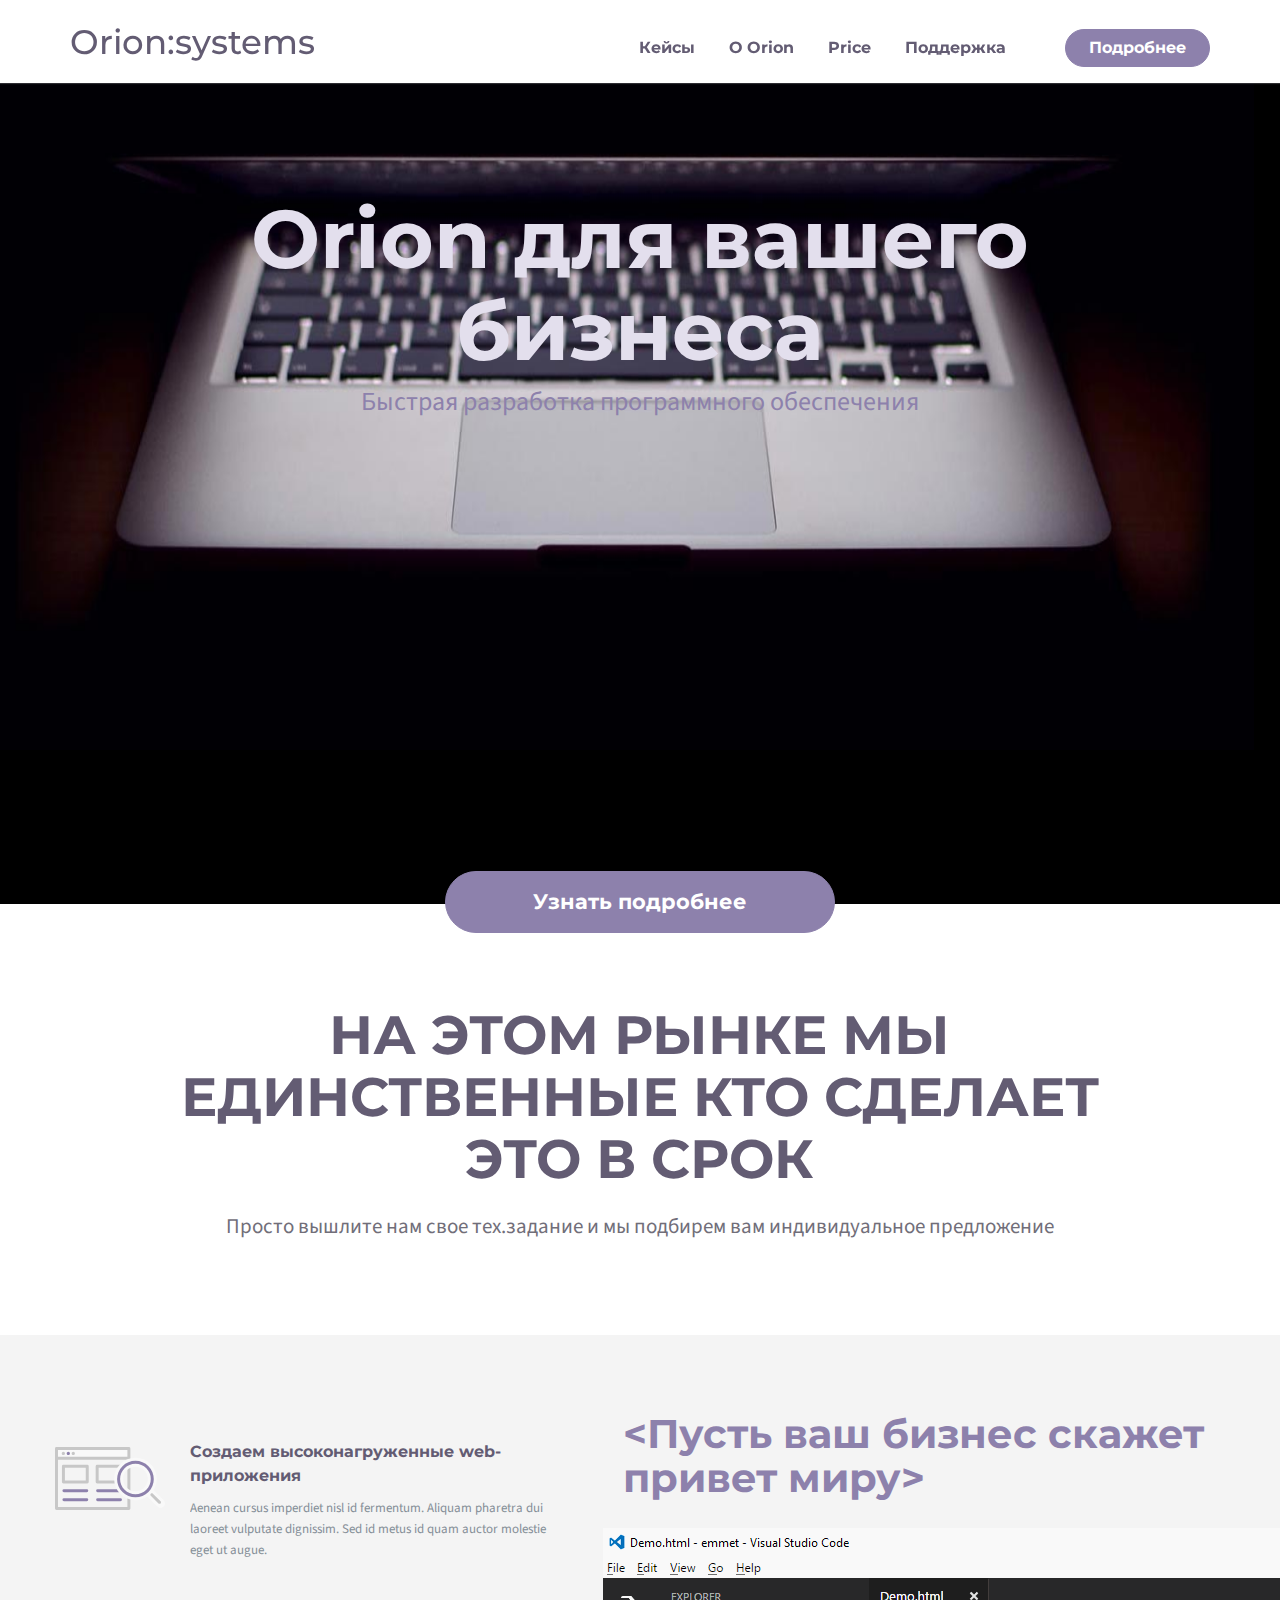
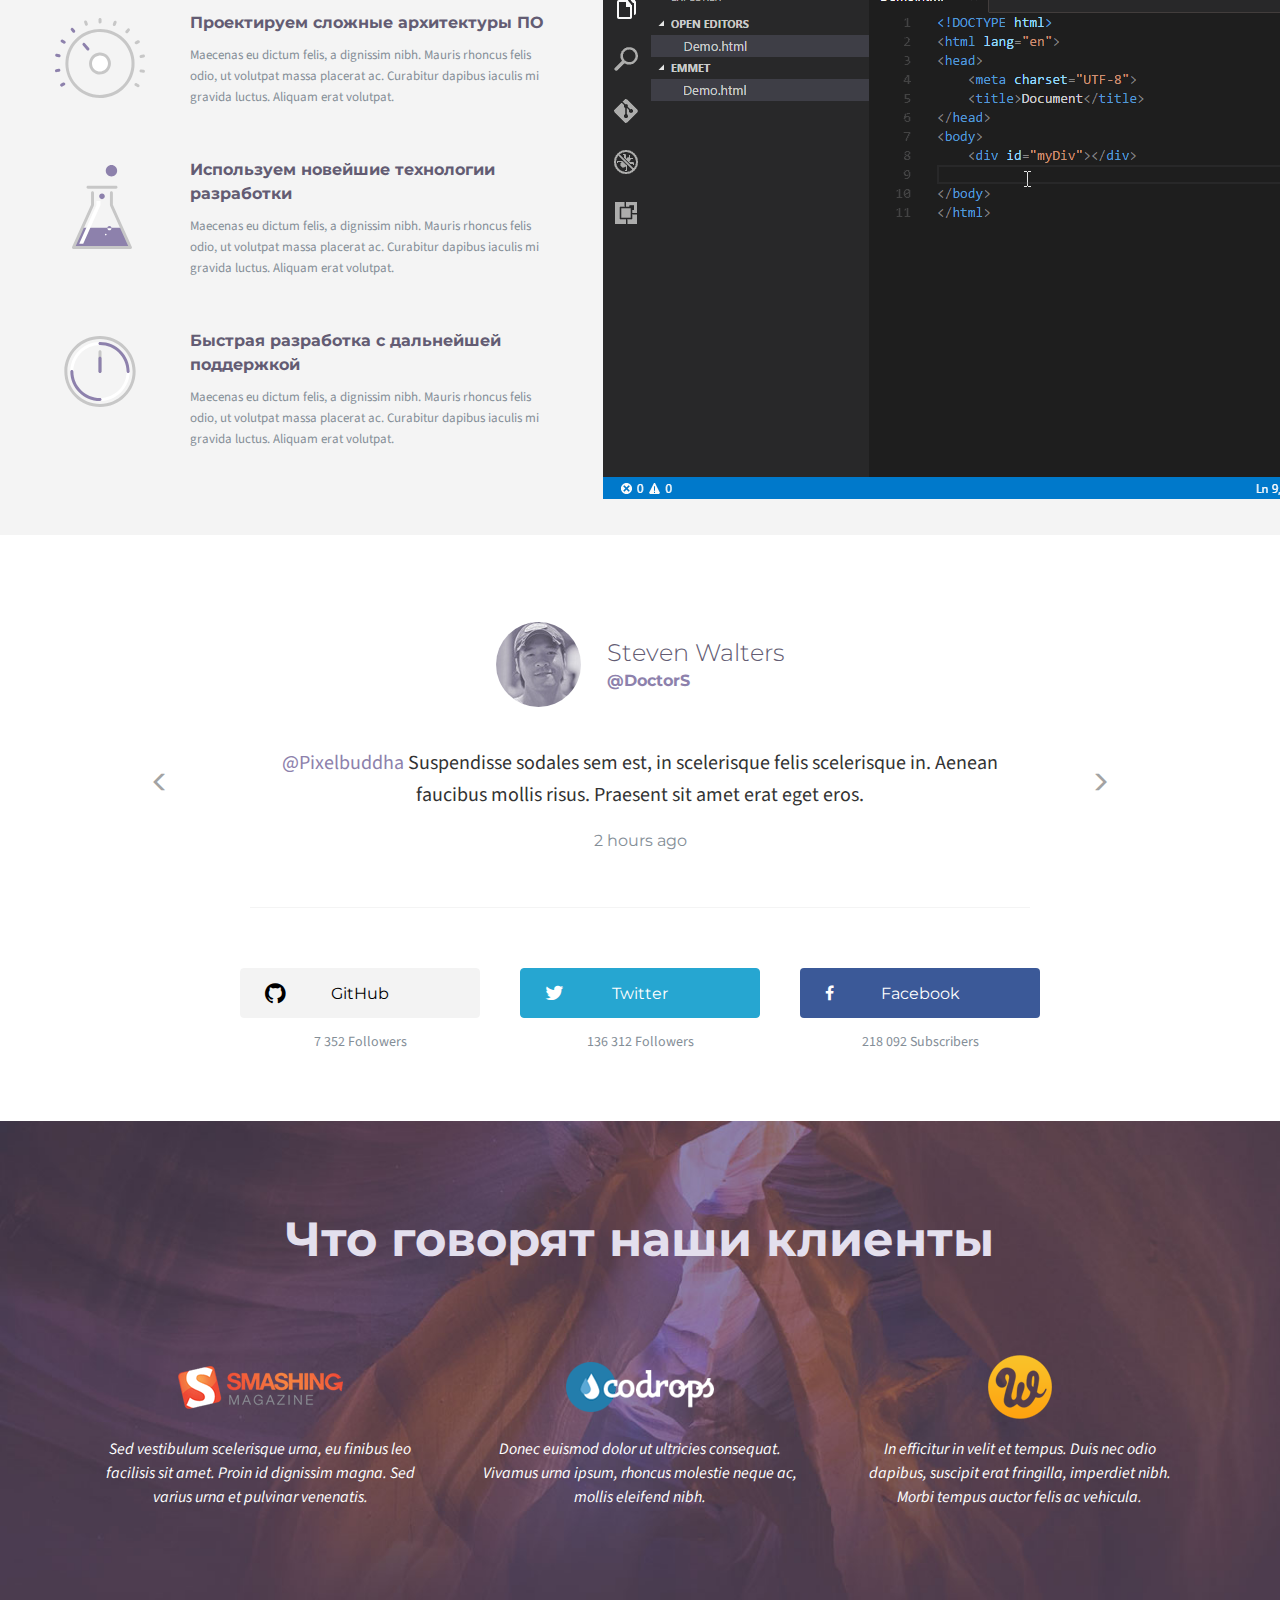
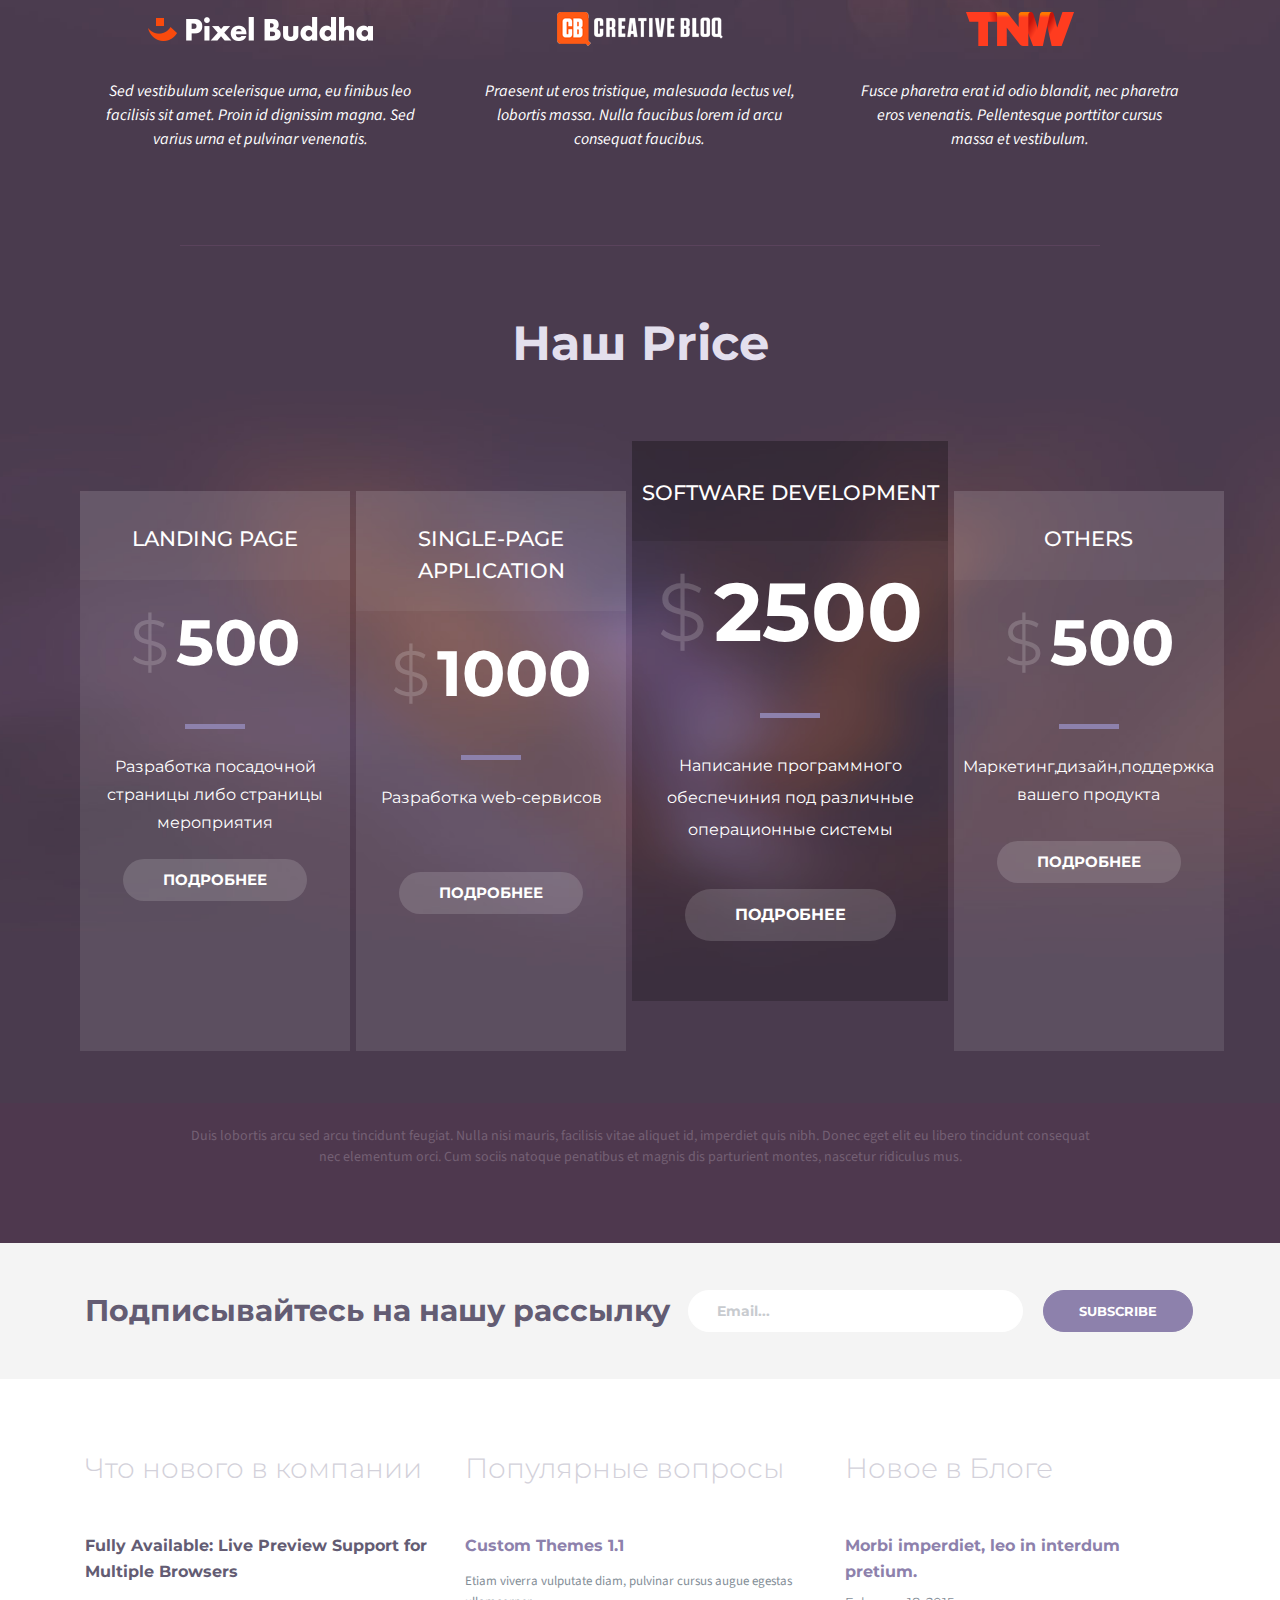
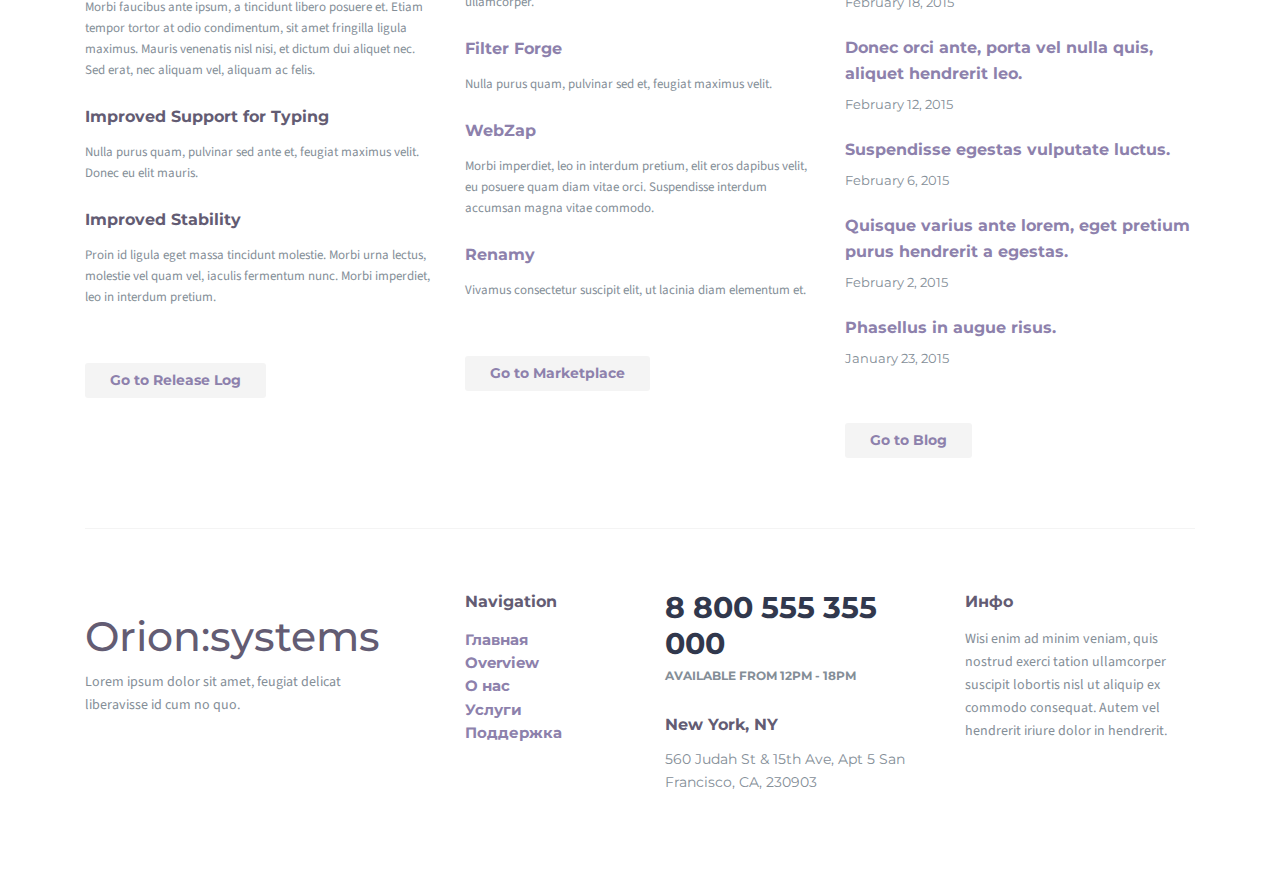
<file: Orion/index.html>
<!DOCTYPE html>
<html>
<head>
	<meta charset="utf-8">
	<meta name="viewport" content="width=device-width, initial-scale=1.0">
	<title>Orion:Systems</title>

	
	<meta name="theme-color" content="#ffffff">
	<link rel="stylesheet" href="css/bootstrap.css">
	<link rel="stylesheet" href="fonts/font-awesome-4.3.0/css/font-awesome.min.css">
	<link rel="stylesheet" href="css/all.css">
	<link href='http://fonts.googleapis.com/css?family=Montserrat:400,700|Source+Sans+Pro:400,700,400italic,700italic' rel='stylesheet' type='text/css'>
	
	

<meta name="theme-color" content="#ffffff">
	
	
	
	
	
</head>
<body>
<div id="wrapper">
		<header id="header">
			<div class="container">
				<h2>Orion:systems</h2>
				<nav id="nav">
					<div class="opener-holder">
						<a href="#" class="nav-opener"><span></span></a>
					</div>
					<a href="#" class="btn btn-primary rounded">Подробнее</a>
					<div class="nav-drop">
						<ul>
							<li class="active visible-sm visible-xs"><a href="#">Home</a></li>
							<li><a href="#">Кейсы</a></li>
							<li><a href="#">О Orion</a></li>
							<li><a href="#">Price</a></li>
							<li><a href="#">Поддержка</a></li>
						</ul>
						<div class="drop-holder visible-sm visible-xs">
							<span>Follow Us</span>
							<ul class="social-networks">
								<li><a class="fa fa-github" href="#"></a></li>
								<li><a class="fa fa-twitter" href="#"></a></li>
								<li><a class="fa fa-facebook" href="#"></a></li>
							</ul>
						</div>
					</div>
				</nav>
			</div>
		</header>
	<section class="visual">
		<div class="container">
			<div class="text-block">
				<div class="heading-holder">
					<h1>Orion для вашего бизнеса</h1>
				</div>
				<p class="tagline">Быстрая разработка программного обеспечения</p>
				<span class="info"></span>
			</div>
		</div>
		<img   src="images/img-decor-01.jpg" alt="" class="bg-stretch img_logo">
	</section>
	<section class="main">
		<div class="container">
			<div id="cta">
				<a href="" class="btn btn-primary rounded">Узнать подробнее</a>
				<p></p>
			</div>
			<div class="row">
				<div class="text-box col-md-offset-1 col-md-10">
					<h2>На этом рынке мы единственные кто сделает это в срок</h2>
					<p>Просто вышлите нам свое тех.задание и мы подбирем вам индивидуальное предложение</p>
					
				</div>
			</div>
		</div>
	</section>
	<section class="area">
		<div class="container">
			<div class="row">
				<div class="col-md-5">
					<h2 class="visible-xs visible-sm text-primary">&lt;Чем мы можем помочь вам&gt;</h2>
					<ul class="visual-list">
						<li>
							<div class="img-holder">
								<img src="images/graph-04.svg" width="110" alt="">
							</div>
							<div class="text-holder">
								<h3>Создаем высоконагруженные web-приложения</h3>
								<p>Aenean cursus imperdiet nisl id fermentum. Aliquam pharetra dui laoreet vulputate dignissim. Sed id metus id quam auctor molestie eget ut augue. </p>
							</div>
						</li>
						<li>
							<div class="img-holder">
								<img class="pull-left" src="images/graph-03.svg" width="90" alt="">
							</div>
							<div class="text-holder">
								<h3>Проектируем сложные архитектуры ПО</h3>
								<p>Maecenas eu dictum felis, a dignissim nibh. Mauris rhoncus felis odio, ut volutpat massa placerat ac. Curabitur dapibus iaculis mi gravida luctus. Aliquam erat volutpat. </p>
							</div>
						</li>
						<li>
							<div class="img-holder">
								<img src="images/graph-02.svg" height="84" alt="">
							</div>
							<div class="text-holder">
								<h3>Используем новейшие технологии разработки</h3>
								<p>Maecenas eu dictum felis, a dignissim nibh. Mauris rhoncus felis odio, ut volutpat massa placerat ac. Curabitur dapibus iaculis mi gravida luctus. Aliquam erat volutpat. </p>
							</div>
						</li>
						<li>
							<div class="img-holder">
								<img src="images/graph-01.svg" height="71" alt="">
							</div>
							<div class="text-holder">
								<h3>Быстрая разработка с дальнейшей поддержкой</h3>
								<p>Maecenas eu dictum felis, a dignissim nibh. Mauris rhoncus felis odio, ut volutpat massa placerat ac. Curabitur dapibus iaculis mi gravida luctus. Aliquam erat volutpat. </p>
							</div>
						</li>
					</ul>
				</div>
				<div class="col-md-7">
					<div class="slide-holder">
						<h2 class="hidden-xs hidden-sm text-primary">&lt;Пусть ваш бизнес скажет привет миру&gt;</h2>
						<div class="img-slide scroll-trigger"><img src="images/img-02.gif" height="624" width="1184" alt=""></div>
					</div>
				</div>
			</div>
		</div>
	</section>
	<section class="main">
		<div class="container">
			<div class="block-holder">
				<div class="block-frame">
					<div class="cycle-gallery">
						<div class="mask">
							<div class="slideset">
								<div class="slide">
									<div class="img-box">
										<div class="img-holder"><img src="images/user-01.jpg" height="85" width="85" alt=""></div>
										<div class="text-holder">
											<h3>Steven Walters</h3>
											<a href="#">@DoctorS</a>
										</div>
									</div>
									<p><a href="#">@Pixelbuddha</a> Suspendisse sodales sem est, in scelerisque felis scelerisque in. Aenean faucibus mollis risus. Praesent sit amet erat eget eros.</p>
									<em class="date">2 hours ago</em>
								</div>
								<div class="slide">
									<div class="img-box">
										<div class="img-holder"><img src="images/user-02.jpg" height="85" width="85" alt=""></div>
										<div class="text-holder">
											<h3>Shane Jennings</h3>
											<a href="#">@shanejen</a>
										</div>
									</div>
									<p><a href="#">@PSD2HTML</a> Ut id porta quam. Morbi sit amet magna lobortis, hendrerit lorem et, tincidunt lorem. Sed vulputate condimentum lorem vel dapibus</p>
									<em class="date">5 hours ago</em>
								</div>
								<div class="slide">
									<div class="img-box">
										<div class="img-holder"><img src="images/user-03.jpg" height="85" width="85" alt=""></div>
										<div class="text-holder">
											<h3>Rafael Belverde</h3>
											<a href="#">@bellraffi</a>
										</div>
									</div>
									<p><a href="#">@codrops</a> Curabitur nec dapibus ligula. In eget ante in nisi laoreet accumsan pretium vitae est. Nulla lacinia efficitur dui eget accumsan?</p>
									<em class="date">1 day ago</em>
								</div>
							</div>
						</div>
						<a class="btn-prev" href="#"><i class="glyphicon glyphicon-menu-left"></i></a>
						<a class="btn-next" href="#"><i class="glyphicon glyphicon-menu-right"></i></a>
					</div>
				</div>
				<div class="block-frame">
					<ul class="cta-list">
						<li>
							<a href="#" class="btn btn-default"><i class="fa fa-github"></i> GitHub</a>
							<p>7 352 Followers</p>
						</li>
						<li>
							<a href="#" class="btn btn-info"><i class="fa fa-twitter"></i> Twitter</a>
							<p>136 312 Followers</p>
						</li>
						<li>
							<a href="#" class="btn btn-blue"><i class="fa fa-facebook"></i> Facebook</a>
							<p>218 092 Subscribers</p>
						</li>
					</ul>
				</div>
			</div>
		</div>
	</section>
	<section class="visual-container">
		<div class="visual-area">
			<div class="container">
				<h2>Что говорят наши клиенты</h2>
				<ul class="testimonials">
					<li>
						<div class="img-holder"><a href="#"><img src="images/logo-smashing.png" height="43" width="165" alt="smashing magazine"></a></div>
						<p><em>Sed vestibulum scelerisque urna, eu finibus leo facilisis sit amet. Proin id dignissim magna. Sed varius urna et pulvinar venenatis. </em></p>
					</li>
					<li>
						<div class="img-holder"><a href="#"><img src="images/logo-codrops.png" height="50" width="148" alt="codrops"></a></div>
						<p><em>Donec euismod dolor ut ultricies consequat. Vivamus urna ipsum, rhoncus molestie neque ac, mollis eleifend nibh.</em></p>
					</li>
					<li>
						<div class="img-holder"><a href="#"><img src="images/logo-w.png" height="64" width="64" alt="w"></a></div>
						<p><em>In efficitur in velit et tempus. Duis nec odio dapibus, suscipit erat fringilla, imperdiet nibh. Morbi tempus auctor felis ac vehicula. </em></p>
					</li>
					<li>
						<div class="img-holder"><a href="#"><img src="images/logo-pixel.png" height="24" width="225" alt="Pixel Buddha"></a></div>
						<p><em>Sed vestibulum scelerisque urna, eu finibus leo facilisis sit amet. Proin id dignissim magna. Sed varius urna et pulvinar venenatis. </em></p>
					</li>
					<li>
						<div class="img-holder"><a href=""><img src="images/logo-cb.png" height="34" width="166" alt="creative bloq"></a></div>
						<p><em>Praesent ut eros tristique, malesuada lectus vel, lobortis massa. Nulla faucibus lorem id arcu consequat faucibus. </em></p>
					</li>
					<li>
						<div class="img-holder"><a href="#"><img src="images/logo-tnw.png" height="34" width="108" alt="tnw"></a></div>
						<p><em>Fusce pharetra erat id odio blandit, nec pharetra eros venenatis. Pellentesque porttitor cursus massa et vestibulum.</em></p>
					</li>
				</ul>
			</div>
			<img src="images/img-decor-02.jpg" height="764" width="1380" alt="" class="bg-stretch">
		</div>
		<div class="visual-area">
			<div class="container">
				<h2>Наш Price</h2>
				<div class="pricing-tables">
					<div class="plan">
		                <div class="head">
		                    <h3>Landing Page</h3>
		                </div>
		                <div class="price">
		                    <span class="price-main"><span class="symbol">$</span>500</span>
		                    <span class="price-additional"></span>
		                </div>
		                <ul class="item-list">
		                    <li>Pазработка посадочной страницы либо страницы мероприятия</li>
		                </ul>
		                <button type="button" class="btn btn-default rounded">подробнее</button>
		            </div>
		            <div class="plan">
		                <div class="head">
		                    <h3>Single-Page Application</h3> </div>
		                <div class="price">
		                    <span class="price-main"><span class="symbol">$</span>1000</span>
		                    <span class="price-additional"></span>
		                </div>
		                    <ul class="item-list">
		                       <li>Разработка web-сервисов</li>
		                       
		                    </ul>
		                <button type="button" class="btn btn-default rounded">подробнее</button>
		            </div>
		            <div class="plan recommended">
		                <div class="head">
		                    <h3>software development</h3> </div>
		                <div class="price">
		                    <span class="price-main"><span class="symbol">$</span>2500</span>
		                    <span class="price-additional"></span>
		                </div>
		                    <ul class="item-list">
		                        <li>Написание программного обеспечиния под различные операционные системы</li>
		                        
		                    </ul>
		                <button type="button" class="btn btn-default rounded">подробнее</button>
		            </div>
		            <div class="plan">
		                <div class="head">
		                    <h3>Others</h3> </div>
		                <div class="price">
		                    <span class="price-main"><span class="symbol">$</span>500</span>
		                    <span class="price-additional"></span>
		                </div>
		                <ul class="item-list">
		                    <li>Маркетинг,дизайн,поддержка вашего продукта</li>
		                    
		                </ul>
		                <button type="button" class="btn btn-default rounded">подробнее</button>
		            </div>
				</div>
				<p class="silent">Duis lobortis arcu sed arcu tincidunt feugiat. Nulla nisi mauris, facilisis vitae aliquet id, imperdiet quis nibh. Donec eget elit eu libero tincidunt consequat nec elementum orci. Cum sociis natoque penatibus et magnis dis parturient montes, nascetur ridiculus mus. </p>
			</div>
			<img src="images/img-decor-03.jpg" height="1175" width="1380" alt="" class="bg-stretch">
		</div>
	</section>
	<section class="area">
		<div class="container">
			<div class="subscribe">
				<h3>Подписывайтесь на нашу рассылку </h3>
				<form class="form-inline">
					<button type="submit" class="btn btn-primary rounded">Subscribe</button>
					<div class="form-group">
						<input type="email" class="form-control rounded" id="exampleInputEmail2" placeholder="Email...">
					</div>
				</form>
			</div>
		</div>
	</section>
	<section class="main">
		<div class="container">
			<div class="content">
				<div class="row">
					<div class="col-md-4">
						<h3>Что нового в компании</h3>
						<h4>Fully Available: Live Preview Support for Multiple Browsers</h4>
						<p>Morbi faucibus ante ipsum, a tincidunt libero posuere et. Etiam tempor tortor at odio condimentum, sit amet fringilla ligula maximus. Mauris venenatis nisl nisi, et dictum dui aliquet nec. Sed erat, nec aliquam vel, aliquam ac felis. </p>
						<h4>Improved Support for Typing </h4>
						<p>Nulla purus quam, pulvinar sed ante et, feugiat maximus velit. Donec eu elit mauris. </p>
						<h4>Improved Stability</h4>
						<p>Proin id ligula eget massa tincidunt molestie. Morbi urna lectus, molestie vel quam vel, iaculis fermentum nunc. Morbi imperdiet, leo in interdum pretium.</p>
						<div class="btn-holder">
							<a href="#" class="btn btn-link">Go to Release Log</a>
						</div>
					</div>
					<div class="col-md-4">
						<h3>Популярные вопросы</h3>
						<h4><a href="#">Custom Themes 1.1</a></h4>
						<p>Etiam viverra vulputate diam, pulvinar cursus augue egestas ullamcorper. </p>
						<h4><a href="#">Filter Forge</a></h4>
						<p>Nulla purus quam, pulvinar sed et, feugiat maximus velit.</p>
						<h4><a href="#">WebZap</a></h4>
						<p>Morbi imperdiet, leo in interdum pretium, elit eros dapibus velit, eu posuere quam diam vitae orci. Suspendisse interdum accumsan magna vitae commodo.</p>
						<h4><a href="#">Renamy</a></h4>
						<p>Vivamus consectetur suscipit elit, ut lacinia diam elementum et.</p>
						<div class="btn-holder">
							<a href="#" class="btn btn-link">Go to Marketplace</a>
						</div>
					</div>
					<div class="col-md-4">
						<h3>Новое в Блоге</h3>
						<h4><a href="#">Morbi imperdiet, leo in interdum pretium.</a></h4>
						<time class="date" datetime="2015-02-18">February 18, 2015</time>
						<h4><a href="#">Donec orci ante, porta vel nulla quis, aliquet hendrerit leo.</a></h4>
						<time class="date" datetime="2015-02-12">February 12, 2015</time>
						<h4><a href="#">Suspendisse egestas vulputate luctus.</a></h4>
						<time class="date" datetime="2015-02-06">February 6, 2015</time>
						<h4><a href="#">Quisque varius ante lorem, eget pretium purus hendrerit a egestas. </a></h4>
						<time class="date" datetime="2015-02-02">February 2, 2015</time>
						<h4><a href="#">Phasellus in augue risus. </a></h4>
						<time class="date" datetime="2015-01-23">January 23, 2015</time>
						<div class="btn-holder">
							<a href="#" class="btn btn-link">Go to Blog</a>
						</div>
					</div>
				</div>
			</div>
		</div>
	</section>
	<footer id="footer">
		<div class="container">
			<div class="footer-holder">
				<div class="row">
					<div class="col-md-4">
						<h1>Orion:systems</h1>
						<p>Lorem ipsum dolor sit amet, feugiat delicat<br /> liberavisse id cum no quo.</p>
					</div>
					<div class="col-md-2">
						<h4>Navigation</h4>
						<ul>
							<li><a href="#">Главная</a></li>
							<li><a href="#">Overview</a></li>
							<li><a href="#">О нас</a></li>
							<li><a href="#">Услуги</a></li>
							<li><a href="#">Поддержка</a></li>
						</ul>
					</div>
					<div class="col-md-3">
						<div class="text-holder">
							<strong class="phone"><a href="tel:3475677890">8 800 555 355 000</a></strong>
							<span class="available">Available from 12PM - 18PM</span>
							<h4>New York, NY</h4>
							<address>560 Judah St &amp; 15th Ave, Apt 5 San Francisco, CA, 230903</address>
						</div>
					</div>
					<div class="col-md-3">
						<div class="text-frame">
							<h4>Инфо</h4>
							<p>Wisi enim ad minim veniam, quis nostrud exerci tation ullamcorper suscipit lobortis nisl ut aliquip ex commodo consequat. Autem vel hendrerit iriure dolor in hendrerit.</p>
						</div>
					</div>
				</div>
			</div>
		</div>
	</footer>
</div>
<script src="js/jquery-1.11.2.min.js"></script>
<script src="js/bootstrap.js"></script>
<script src="js/jquery.main.js"></script>
</body>
</html>
</file>
<file: Orion/css/all.css>
* {
  font-size: 100.01%; }

html {
  font-size: 62.5%;
  height: 100%; }

body {
  margin: 0;
  height: 100%;
  font: 1.3rem/1.61538 "Montserrat", sans-serif; }

p {
  font-family: "Source Sans Pro", sans-serif; }

.btn, a {
  -webkit-transition: color linear .4s, background-color linear .4s, border-color linear .4s;
  transition: color linear .4s, background-color linear .4s, border-color linear .4s; }
  .btn:hover, a:hover {
    text-decoration: none;
    outline: none; }

.btn-link {
  display: inline-block;
  vertical-align: top;
  background: #f4f4f4;
  border-radius: 3px;
  font-weight: bold;
  font-size: 1.4rem;
  line-height: 1.3571428;
  padding: 7px 24px; }
  .btn-link:hover {
    background: #e0e0e0; }

#wrapper {
  width: 100%;
  height: 100%;
  display: table;
  overflow: hidden;
  table-layout: fixed; }

#footer {
  width: 100%;
  overflow: hidden;
  display: table-footer-group;
  height: 1%; }

.btn-blue {
  background: #3b5998;
  color: #fff; }
  .btn-blue:hover {
    color: #fff;
    background: #21396b; }

.logo {
  float: left;
  margin: 0 0 0 15px;
  width: 151px;
  height: 41px; }

.social-placeholder {
  padding: 9px 0 0;
  height: 35px; }
  .social-placeholder img {
    vertical-align: top;
    max-width: 100%;
    height: auto; }

#header {
  position: fixed;
  top: 0;
  left: 0;
  width: 100%;
  z-index: 99;
  padding: 0px 0 16px;
  background: #fff;
  box-shadow: 0 1px 1px rgba(196, 194, 202, 0.23);
  -webkit-backface-visibility: hidden;
  /* Prevent Chrome bug because of on-scroll effect in other section */ }
  #header .btn {
    float: right;
    margin: 2px 0 0 59px;
    height: 38px;
    min-width: 145px;
    padding: 7px;
    font-weight: bold;
    font-size: 1.6rem;
    line-height: 22px;
    letter-spacing: 0; }

#nav {
  overflow: hidden;
  text-align: right;
  font-size: 0;
  letter-spacing: -4px;
  white-space: nowrap; 
    margin-top: -46px;}
  #nav .nav-drop {
    overflow: hidden; }
  #nav ul {
    padding: 9px 0 5px;
    margin: 0; }
  #nav li {
    display: inline-block;
    vertical-align: top;
    font-size: 1.6rem;
    line-height: 24px;
    font-weight: bold;
    letter-spacing: 0;
    white-space: normal;
    margin: 0 0 0 34px; }
    #nav li a {
      display: block;
      color: #635C73; }
      #nav li a:hover {
        text-decoration: none;
        color: #8d81ac; }
.img_logo{
    max-width: 100%;
    height: 110%;
    margin-left: -18%;
    /* margin: 0 auto; */
    margin: 12% -2%;
}

@media only screen and (max-width:479px){
    img{
            max-width: 100%;
    height: 110%;
    margin-left: -18%;
    /* margin: 0 auto; */
    margin: -5% -18%;
    }
}
@media only screen and (max-width: 992px){
    img{
        max-width: 100%;
    height: 110%;
    margin-left: -18%;
    /* margin: 0 auto; */
    margin: -3% 0%;
    }
}

.nav-opener {
  display: none;
  float: right;
  width: 31px;
  height: 31px;
  position: relative;
  text-indent: -9999px;
  overflow: hidden; }

.nav-opener:before, .nav-opener:after, .nav-opener span {
  background: #333;
  border-radius: 4px;
  position: absolute;
  top: 17px;
  left: 3px;
  right: 3px;
  height: 3px;
  margin-top: -2px;
  /* height/2 */
  -webkit-transition: all 0.2s linear;
  transition: all 0.2s linear; }

.nav-opener:before {
  content: '';
  top: 8px;
  left: 30%; }

.nav-opener:after {
  content: '';
  top: 26px; }

.nav-active .nav-opener span {
  opacity: 0; }

.nav-opener:hover {
  opacity: .9; }

.nav-active .nav-opener:after, .nav-active .nav-opener:before {
  -moz-transform: rotate(45deg);
  -webkit-transform: rotate(45deg);
  -ms-transform: rotate(45deg);
  transform: rotate(45deg);
  top: 16px;
  left: 5%;
  right: 5%; }

.nav-active .nav-opener:after {
  -moz-transform: rotate(-45deg);
  -webkit-transform: rotate(-45deg);
  -ms-transform: rotate(-45deg);
  transform: rotate(-45deg); }

.visual {
  min-height: 904px;
  position: relative;
  overflow: hidden;
  text-align: center;
  color: #8d81ac;
  font-size: 0;
  letter-spacing: -4px;
  padding: 104px 0 0;
  background: #000; }
  .visual .bg-stretch {
    position: absolute;
    bottom: 0;
    left: 50%;
    -webkit-transform: translateX(-50%);
    -ms-transform: translateX(-50%);
    transform: translateX(-50%); }
  .visual > .container {
    display: inline-block;
    vertical-align: top;
    position: relative;
    z-index: 1;
    font-size: 2.4rem;
    line-height: 1.5;
    letter-spacing: 0; }
  .visual h1 {
    margin: 0 0 10px;
    font-size: 8.2rem;
    line-height: 1.12;
    font-weight: bold;
    color: #e3dfed; }
  .visual p {
    margin: 0 0 8px; }
    .visual p.tagline {
      line-height: 1.1;
      font-size: 2.6rem; }
  .visual .info {
    display: block;
    font-size: 1.6rem;
    line-height: 1.5;
    color: #494654;
    text-transform: uppercase; }
  .visual .text-block {
    padding: 90px 0; }

#cta {
  position: relative;
  z-index: 1;
  margin: -80px 0 55px;
  text-align: center;
  color: #848e97;
  font-size: 1.4rem;
  line-height: 1.28571428; }
  #cta .btn {
    margin: 0 0 16px;
    height: 62px;
    font-size: 2.1rem;
    line-height: 26px;
    font-weight: bold;
    padding: 17px;
    min-width: 390px; }
  #cta p {
    margin: 0 0 18px; }

.cta-list {
  margin: 0;
  padding: 0;
  list-style: none;
  text-align: center;
  font-size: 0;
  letter-spacing: -4px;
  white-space: nowrap;
  color: #848e97; }
  .cta-list li {
    display: inline-block;
    vertical-align: top;
    margin: 0 20px;
    font-size: 1.4rem;
    line-height: 1.285;
    letter-spacing: 0;
    white-space: normal; }
  .cta-list .btn {
    position: relative;
    margin: 0 0 15px;
    height: 50px;
    line-height: 30px;
    padding: 10px 50px;
    min-width: 240px; }
    .cta-list .btn i {
      position: absolute;
      left: 24px;
      top: 50%;
      font-size: 2.4rem;
      -webkit-transform: translateY(-50%);
      -ms-transform: translateY(-50%);
      transform: translateY(-50%); }
      .cta-list .btn i.fa-twitter {
        font-size: 2rem; }
      .cta-list .btn i.fa-facebook {
        font-size: 1.6rem; }

.text-box {
  text-align: center;
  font-size: 2.1rem;
  line-height: 1.524;
  color: #716E79;
  padding-bottom: 23px; }
  .text-box h2 {
    margin: 0 0 20px;
    font-size: 5.4rem;
    line-height: 1.148;
    text-transform: uppercase;
    font-weight: bold; }
  .text-box p {
    margin: 0 0 35px; }

.rounded {
  border-radius: 40px; }

.main {
  padding: 47px 0; }
  .main .content {
    padding: 25px 15px 23px;
    font-size: 1.3rem;
    line-height: 1.615;
    color: #848e97; }
  .main h3 {
    margin: 0 0 46px;
    font-size: 2.8rem;
    line-height: 1.285;
    font-weight: 300;
    color: #D3D1DA; }
  .main h4 {
    margin: 0 0 12px;
    font-size: 16px;
    line-height: 1.625;
    font-weight: bold; }
    .style-01 .main h4 {
      margin: 0 0 7px; }
  .main p {
    margin: 0 0 23px; }
  .main .date {
    display: block;
    margin: -5px 0 0;
    padding: 0 0 22px; }
  .main .btn-holder {
    padding: 32px 0 0; }

.area {
  padding: 77px 0 47px;
  background: #f4f4f4; }
  .area h2 {
    margin: 0 0 28px;
    font-size: 4rem;
    line-height: 1.107;
    font-weight: bold; }

.slide-holder {
  padding: 0 0 0 65px; }
  .slide-holder .img-slide {
    position: relative;
    margin: 0 0 -140px; }
    .slide-holder .img-slide img {
      position: relative;
      top: 0;
      left: -20px;
        height: 50%;
        width: auto;}

/* See Blueprint http://tympanus.net/codrops/2013/07/18/on-scroll-effect-layout/ */
.scroll-effect-init .img-slide {
  -webkit-transition: -webkit-transform 1s;
  transition: transform 1s; }

.scroll-effect-init .img-slide {
  -webkit-transform: translateX(50px);
  -moz-transform: translateX(50px);
  transform: translateX(50px); }

.slide-holder.scroll-effect-animate .img-slide {
  -webkit-transform: translateX(0px);
  -moz-transform: translateX(0px);
  transform: translateX(0px);
  opacity: 1; }

.visual-list {
  margin: 0 -25px -40px -15px;
  padding: 28px 0;
  list-style: none;
  color: #848e97; }
  .visual-list .img-holder {
    float: left;
    width: 90px;
    text-align: center;
    margin: 7px 45px 0 0; }
    .visual-list .img-holder img {
      vertical-align: top; }
  .visual-list .text-holder {
    overflow: hidden; }
  .visual-list li {
    padding: 0 0 29px; }
  .visual-list h3 {
    margin: 0 0 10px;
    font-size: 1.6rem;
    line-height: 1.5;
    font-weight: bold;
    color: #635C73; }
  .visual-list p {
    margin: 0 0 21px; }

.cycle-gallery {
  position: relative;
  text-align: center;
  padding: 40px 200px 33px;
  margin: 0 0 60px;
  font-size: 2rem;
  line-height: 1.6; }
  .cycle-gallery p a {
    font-weight: 400; }
  .cycle-gallery .img-box {
    display: block;
    font-size: 1.6rem;
    line-height: 1.5;
    padding: 0 0 40px; }
    .cycle-gallery .img-box .img-holder {
      display: inline-block;
      vertical-align: middle;
      margin: 0 22px 0 0;
      overflow: hidden; }
      .cycle-gallery .img-box .img-holder img {
        border-radius: 50%; }
    .cycle-gallery .img-box .text-holder {
      display: inline-block;
      vertical-align: middle;
      text-align: left; }
    .cycle-gallery .img-box h3 {
      margin: 0;
      font-size: 2.4rem;
      line-height: 1.33333;
      color: #635C73; }
    .cycle-gallery .img-box a {
      font-weight: bold; }
  .cycle-gallery:after {
    content: "";
    position: absolute;
    bottom: 0;
    left: 180px;
    right: 180px;
    height: 1px;
    background: #f4f4f4; }
  .cycle-gallery [class^='btn-'] {
    position: absolute;
    top: 50%;
    margin: 23px 0 0;
    z-index: 9;
    -webkit-transform: translateY(-50%);
    -ms-transform: translateY(-50%);
    transform: translateX(-50%);
    color: #a3a3a3; }
    .cycle-gallery [class^='btn-']:hover {
      color: #000; }
  .cycle-gallery .btn-prev {
    left: 90px; }
  .cycle-gallery .btn-next {
    right: 90px; }
  .cycle-gallery .date {
    display: block;
    font-style: normal;
    font-size: 1.6rem;
    line-height: 1.5;
    font-weight: normal;
    color: #848e97; }

.cycle-gallery .mask {
  position: relative;
  overflow: hidden; }

.cycle-gallery .mask .slideset {
  width: 99999px;
  float: left; }

.cycle-gallery .mask .slide {
  float: left; }

.cycle-gallery .mask .slide.active {
  z-index: 1; }

.visual-container {
  background: #4E384E;
  text-align: center; }
  .visual-container .visual-area {
    position: relative;
    overflow: hidden;
    padding: 90px 0 70px;
    font-size: 1.4rem;
    line-height: 1.5;
    color: #fff; }
    .visual-container .visual-area > .container {
      position: relative;
      z-index: 1; }
      .visual-container .visual-area > .container > p {
        margin: 0 120px 5px; }
    .visual-container .visual-area .bg-stretch {
      position: absolute;
      top: 0;
      left: 0; }
  .visual-container .visual-area + .visual-area {
    padding: 70px 0; }
    .visual-container .visual-area + .visual-area:after {
      content: "";
      position: absolute;
      top: 0;
      left: 180px;
      right: 180px;
      height: 1px;
      background: rgba(102, 74, 102, 0.6); }
  .visual-container h2 {
    margin: 0 0 70px;
    font-size: 4.8rem;
    line-height: 1.166666;
    font-weight: bold;
    color: #e3dfed; }
  .visual-container p.silent {
    color: #746074; }

.testimonials {
  margin: 0;
  padding: 0;
  list-style: none;
  color: #fff;
  margin-bottom: -46px;
  overflow: hidden;
  font-size: 0;
  letter-spacing: -4px; }
  .testimonials li {
    display: inline-block;
    vertical-align: top;
    font-size: 1.6rem;
    line-height: 1.5;
    width: 33.3333%;
    letter-spacing: 0; }
  .testimonials .img-holder img {
    display: inline-block;
    vertical-align: middle; }
  .testimonials .img-holder:before {
    content: '';
    display: inline-block;
    vertical-align: middle;
    width: 1px;
    height: 100px;
    margin: 0 0 0 -1px; }
  .testimonials p {
    margin: 0 30px 70px; }

.pricing-tables {
  padding: 0 7px 25px;
  font-size: 0;
  letter-spacing: -4px;
  white-space: nowrap; }
  .pricing-tables h3 {
    font-size: 2.1rem;
    line-height: 1.5;
    text-transform: uppercase;
    color: #fff; }

.plan {
  display: inline-block;
  vertical-align: top;
  width: 24%;
  background: rgba(255, 255, 255, 0.1);
  border-radius: 0;
  min-height: 100px;
  margin: 50px 3px;
  padding: 0 0 35px;
  font-size: 1.6rem;
  letter-spacing: 0;
  white-space: normal;
  text-align: center;
  color: #fff; 
  height: 560px;}
  .plan .head {
    background: rgba(255, 255, 255, 0.05);
    padding: 8px 0 13px;
    margin-bottom: 30px; }

.plan.recommended .head {
  padding: 12px 0 20px;
  background: rgba(0, 0, 0, 0.1); }

.plan .price {
  display: block;
  font-weight: bold;
  text-transform: uppercase; }

.price .price-main {
  display: block;
  padding: 0 0 17px;
  font-size: 6.4rem;
  vertical-align: top;
  line-height: 1;
  white-space: nowrap; }
  .recommended .price .price-main {
    font-size: 8.2rem; }

.price .price-main .symbol {
  display: inline-block;
  color: rgba(255, 255, 255, 0.18);
  vertical-align: top;
  margin: 0 7px 0 0;
  position: relative;
  font-weight: normal; }

.price .price-additional {
  color: rgba(255, 255, 255, 0.25);
  display: block;
  padding: 0 0 33px;
  font-weight: normal;
  font-size: 1.4rem; }
  .recommended .price .price-additional {
    padding: 0 0 43px; }

.plan .btn {
  height: 42px;
  font-size: 1.5rem;
  border: 0;
  line-height: 26px;
  padding: 8px 40px;
  text-transform: uppercase;
  color: #fff;
  font-weight: bold; }
  .plan .btn.btn-default {
    background: rgba(255, 255, 255, 0.15); }
    .plan .btn.btn-default:hover {
      background: rgba(255, 255, 255, 0.4); }

.recommended .btn {
  padding: 14px 50px;
  height: 52px;
  font-size: 1.6rem;
  line-height: 1.5;
  margin-bottom: 7px; }

.plan ul {
  display: block;
  position: relative;
  margin: 0;
  font-size: 1.6rem;
  line-height: 1.75;
  padding: 29px 0 22px;
  min-height: 117px;
  list-style: none; }

.plan ul:before {
  content: '';
  position: absolute;
  top: 0;
  left: 50%;
  width: 60px;
  margin: 0 0 0 -30px;
  height: 5px;
  background: #8d81ac; }

.plan.recommended {
  margin-top: 0;
  width: 28%;
  position: relative;
  z-index: 99;
  background: rgba(0, 0, 0, 0.2);
  border-color: #8d81ac; }
  .plan.recommended ul {
    min-height: 176px;
    line-height: 32px;
    padding: 37px 0 22px; }

.subscribe {
  margin: -30px 17px 0 0;
  text-align: right;
  white-space: nowrap; }
  .subscribe h3 {
    margin: 0 15px;
    float: left;
    font-size: 3rem;
    line-height: 1.4;
    font-weight: bold;
    color: #635C73; }
  .subscribe .form-group {
    overflow: hidden; }
  .subscribe .form-control {
    padding: 10px 28px;
    font-size: 1.4rem;
    height: 42px;
    min-width: 335px;
    line-height: 20px;
    border-color: #fff;
    font-weight: bold;
    box-shadow: 0 0 0 #fff; }
  .subscribe .btn {
    float: right;
    height: 42px;
    font-size: 1.3rem;
    line-height: 20px;
    padding: 10px 35px;
    font-weight: bold;
    text-transform: uppercase;
    margin: 0 0 0 20px; }

.footer-holder {
  position: relative;
  padding: 62px 15px 92px;
  font-size: 1.4rem;
  line-height: 1.6428571429;
  color: #848e97; }
  .footer-holder:before {
    content: '';
    position: absolute;
    height: 1px;
    top: 0;
    right: 15px;
    left: 15px;
    background: #f4f4f4; }
  .footer-holder .logo {
    margin: 0 0 23px;
    padding: 4px 0 0;
    float: none;
    display: block; }
    .footer-holder .logo + p {
      line-height: 21px; }
  .footer-holder h4 {
    margin: 0 0 14px;
    font-size: 1.6rem;
    line-height: 1.5;
    font-weight: bold; }
  .footer-holder ul {
    margin: 0;
    padding: 0;
    list-style: none;
    font-weight: bold;
    font-size: 1.5rem;
    line-height: 1.55; }
    .footer-holder ul a {
      color: #8d81ac; }
      .footer-holder ul a:hover {
        color: #716298; }
  .footer-holder .text-holder {
    padding: 0 0 0 10px; }
  .footer-holder .text-frame {
    padding: 0 0 0 25px; }
  .footer-holder .phone {
    display: block;
    margin: 0 0 6px;
    font-size: 3rem;
    line-height: 1.2; }
    .footer-holder .phone a {
      color: #31384d; }
  .footer-holder .available {
    display: block;
    padding: 0 0 29px;
    font-size: 1.2rem;
    line-height: 1.3333333;
    font-weight: bold;
    text-transform: uppercase;
    color: #848e97; }
  .footer-holder address {
    display: block;
    margin: -3px 0 0;
    font-style: normal;
    line-height: 23px; }

@media only screen and (max-width: 992px) {
  .nav-opener {
    display: inline-block;
    vertical-align: top; }

  .opener-holder {
    float: right;
    display: inline-block;
    vertical-align: top;
    position: relative;
    padding: 0 0 0 25px;
    margin: 7px 25px 0; }
    .opener-holder:before {
      position: absolute;
      content: "";
      width: 1px;
      left: 0;
      top: 0;
      bottom: -6px;
      background: #f4f4f4; }

  #header {
    position: relative;
    padding: 0; }
    #header > .container {
      padding: 29px 0 0; }
    #header .logo {
      margin: 3px 0 32px 25px; }
    #header .btn {
      float: none;
      height: 48px;
      font-size: 1.7rem;
      line-height: 22px;
      margin: 0;
      padding: 12px 40px;
      display: none;
      vertical-align: top;}

  #nav {
    overflow: visible;
    font-size: 1.8rem;
    line-height: 1.3333333;
    letter-spacing: 0;
    font-weight: normal; }
    #nav .nav-drop {
      display: block;
      clear: both;
      width: 100%;
      max-width: 400px;
      position: absolute;
      right: 0;
      top: 100%;
      pointer-events: none;
      opacity: 0;
      -webkit-transition: -webkit-transform 0.3s, opacity 0.3s;
      transition: transform 0.3s, opacity 0.3s;
      -webkit-transform: translate3d(0, 30px, 0);
      transform: translate3d(0, 30px, 0); }
      #nav .nav-drop > ul {
        display: block;
        padding: 0;
        text-align: left; }
        #nav .nav-drop > ul li {
          position: relative;
          margin: 0;
          padding: 0 35px;
          display: block;
          font-size: 1.8rem;
          line-height: 1.3333333;
          font-weight: normal; }
          #nav .nav-drop > ul li.active:before {
            content: '';
            position: absolute;
            top: 20px;
            bottom: 20px;
            width: 4px;
            left: 0;
            background: #8d81ac; }
          #nav .nav-drop > ul li a {
            display: block;
            margin: 0 -9999px;
            padding: 20px 9979px;
            border-bottom: 1px solid #3E3D3F;
            color: #fff;
            background: rgba(51, 51, 51, 0.98); }
            #nav .nav-drop > ul li a:active, #nav .nav-drop > ul li a:focus, #nav .nav-drop > ul li a:hover {
              text-decoration: none;
              color: #8d81ac; }
          #nav .nav-drop > ul li.active {
            position: relative; }
            #nav .nav-drop > ul li.active a {
              color: #858585; }
      #nav .nav-drop .drop-holder {
        margin: 0 -9999px;
        padding: 20px 10014px;
        background: #333;
        text-align: left;
        color: #9a9a9a; }
        #nav .nav-drop .drop-holder span {
          display: block;
          margin: 0 0 20px; }
        #nav .nav-drop .drop-holder ul {
          padding: 0; }
          #nav .nav-drop .drop-holder ul li {
            padding: 0;
            margin: 0; }
          #nav .nav-drop .drop-holder ul li + li {
            margin: 0 0 0 20px; }
          #nav .nav-drop .drop-holder ul a {
            font-size: 3rem;
            color: #fff; }
            #nav .nav-drop .drop-holder ul a:hover {
              color: #8d81ac; }

  .nav-active #nav .nav-drop {
    pointer-events: auto;
    opacity: 1;
    -webkit-transform: translate3d(0, 0, 0);
    transform: translate3d(0, 0, 0); }

  #cta {
    margin: -80px 0 41px; }

  .social-placeholder {
    padding: 0; }

  .visual {
    padding: 0;
    min-height: 760px; }
    .visual .text-block {
      padding: 70px 0; }
    .visual:before {
      display: none; }
    .visual .bg-stretch {
      bottom: -60px; }

  .area {
    padding: 40px 0 47px; }

  .text-box {
    font-size: 1.6rem;
    line-height: 1.625;
    padding-bottom: 13px; }

  .main .text-box p {
    margin: 0 0 33px; }

  .text-box h2 {
    font-size: 4.8rem;
    line-height: 1.333333; }

  .visual-list {
    margin: 0;
    padding: 28px 0 0 15px; }
    .visual-list .img-holder {
      width: 120px;
      margin: 7px 20px 0 0; }
    .visual-list li {
      padding: 0 0 19px; }

  .slide-holder {
    padding: 0;
    margin: 0 0 -130px;
    text-align: center; }

  .slide-holder .img-slide img {
    position: relative;
    left: -3px; }

  .area h2 {
    text-align: center;
    font-size: 4.8rem;
    line-height: 1.125; }

  .cycle-gallery {
    margin: 0 0 30px;
    padding: 85px 35px 0;
    font-size: 1.7rem;
    line-height: 1.412; }
    .cycle-gallery .img-box {
      padding: 0 0 35px; }
    .cycle-gallery [class^='btn-'] {
      margin: 67px 0 0; }
    .cycle-gallery .btn-prev {
      left: 0; }
    .cycle-gallery .btn-next {
      right: 0; }
    .cycle-gallery:after {
      display: none; }
    .cycle-gallery .date {
      margin: -10px 0 0; }

  .testimonials li {
    width: 50%; }
    .testimonials li p {
      margin: 0 10px 18px; }

  .cta-list {
    margin: 0 0 -16px; }
    .cta-list li {
      display: block;
      margin: 0; }
    .cta-list .btn {
      margin: 0 0 15px;
      min-width: 280px; }
    .cta-list p {
      margin: 0 0 26px; }

  .visual-container .visual-area {
    padding: 68px 0 84px; }
  .visual-container h2 {
    margin: 0 0 53px;
    font-size: 4.8rem;
    line-height: 1.25; }
  .visual-container .visual-area + .visual-area {
    padding: 54px 0 55px; }
    .visual-container .visual-area + .visual-area:after {
      left: 65px;
      right: 65px; }

  .testimonials p {
    margin: 0 30px 36px; }

  .pricing-tables {
    padding: 20px 0 60px; }

  .plan {
    display: block;
    width: auto;
    margin: 0 auto -5px;
    max-width: 310px; }
    .plan.recommended {
      max-width: 370px;
      width: auto; }

  .visual-container .visual-area > .container > p {
    margin: 0 40px; }

  .subscribe {
    text-align: center;
    margin: 2px 0 0; }
    .subscribe .form-inline {
      min-width: 430px;
      display: inline-block;
      vertical-align: top; }
    .subscribe .form-group {
      margin: 0; }
    .subscribe .form-control {
      min-width: 260px; }

  .subscribe h3 {
    font-size: 3rem;
    line-height: 1.2;
    float: none;
    margin: 0 0 44px; }

  .main h3 {
    margin: 0 0 26px; }

  .main .content {
    padding: 5px 15px 0; }

  .main .col-md-4 h3:first-child {
    margin: 40px 0 26px; }

  .main .col-md-4:first-child h3 {
    margin: 0 0 26px; }

  .main .btn-holder {
    padding: 12px 0; }

  .footer-holder {
    padding: 47px 19px 70px; }
    .footer-holder .text-holder {
      padding: 0; }
    .footer-holder .text-frame {
      padding: 0; }
    .footer-holder:before {
      left: 0;
      right: 0; }

  .footer-holder .logo + p {
    margin: 0 0 29px; }

  .footer-holder ul {
    margin: 0 0 26px; }

  .footer-holder address {
    margin: -3px 0 29px; } }
@media only screen and (max-width: 767px) {
  .testimonials {
    margin: 0 0 -20px; }
    .testimonials p {
      margin: 0 0 20px; }
    .testimonials li {
      width: 100%; }
      .testimonials li p {
        margin: 0 30px 36px; }

    #header .btn{
        display: none;
    }         
}

@media only screen and (max-width: 479px) {
  body {
    min-width: 320px; }

  #header > .container {
    padding: 10px 0 0; }

  .subscribe .form-inline {
    min-width: 280px; }
    
    .visual p.tagline{
        color: aliceblue;
    }
    

  #header .btn {
    height: 30px;
    margin: 8px 0 0;
    font-size: 1.2rem;
    line-height: 20px;
    padding: 3px 20px;
    min-width: 0;
    display: none;}
  #header .logo {
    margin: 4px 0 10px 10px;
    width: 130px; }

  .opener-holder {
    margin: 4px 10px;
    padding: 0 0 0 10px; }

  .visual {
    min-height: 340px; }
    .visual > .container {
      font-size: 1.6rem;
      line-height: 1.5; }
    .visual .bg-stretch {
      max-width: 100%;
      bottom: 20px; }
    .visual .info {
      background: rgba(255, 255, 255, 0.3);
      color: #BEBCC3; }

  .visual h1 {
    font-size: 5.4rem;
    line-height: 1.148; }

  .visual .text-block {
    padding: 30px 0; }

  #nav .nav-drop > ul li.active:before {
    top: 15px;
    bottom: 15px; }

  .area, .main {
    padding: 40px 0; }

  #cta {
    margin: -61px 0 0; }
    #cta .btn {
      margin: 0 0 12px;
      height: 42px;
      font-size: 1.4rem;
      line-height: 20px;
      padding: 10px 30px;
      min-width: 0; }

  .text-box {
    font-size: 1.4rem;
    line-height: 1.285; }
    .text-box h2 {
      font-size: 2.8rem;
      line-height: 1.286; }

  .visual-container h2, .area h2 {
    margin: 0 0 20px;
    font-size: 3.2rem;
    line-height: 1.125; }

  .visual-list {
    padding: 20px 0 0; }
    .visual-list .img-holder {
      margin: 0 10px 0 0; }
    .visual-list .text-holder {
      overflow: visible; }

  .slide-holder {
    margin: 0 0 -80px; }
    .slide-holder .img-slide img {
      height: 416px;
      width: auto; }

  .cycle-gallery {
    text-align: center; }
    .cycle-gallery .img-box {
      padding: 0 0 10px; }
      .cycle-gallery .img-box .img-holder {
        margin: 0 0 10px;
        display: block; }

  .cycle-gallery .img-box .text-holder {
    display: block;
    text-align: center; }

  .visual-container .visual-area + .visual-area, .visual-container .visual-area {
    padding: 40px 0; }

  .plan {
    max-width: 260px; }
    .plan .head {
      padding: 6px 12px 20px; }
    .plan.recommended {
      max-width: 300px; }

  .pricing-tables {
    padding: 20px 0 40px; }

  .visual-container .visual-area > .container > p {
    margin: 0; }

  .pricing-tables h3 {
    font-size: 1.6rem;
    line-height: 1.5;
    margin: 20px 0 10px; }

  .price .price-main {
    font-size: 5rem;
    line-height: 1.12;
    padding: 0 0 12px; }

  .price .price-main .symbol {
    font-size: 1.6;
    line-height: 1.5; }

  .price .price-additional {
    padding: 0 0 24px;
    font-size: 1.2rem;
    line-height: 1.5; }

  .subscribe {
    margin: -20px 0; }

  .subscribe .form-group {
    margin: 0; }

  .subscribe .btn {
    padding: 10px 25px;
    margin: 0 0 0 10px; }

  .subscribe .form-control {
    min-width: 0; }

  .subscribe h3 {
    font-size: 2rem;
    line-height: 1.3;
    margin: 0 0 20px; }

  .main .content {
    padding: 0; }

  .main .col-md-4 h3:first-child {
    margin: 20px 0 10px; }

  .main .col-md-4:first-child h3 {
    margin: 0 0 10px; }

  .footer-holder {
    padding: 20px 0; }

  .cycle-gallery {
    font-size: 1.4rem;
    line-height: 1.285; } }
@media only screen and (min-width: 1025px) {
  [href^='tel:'] {
    cursor: default;
    pointer-events: none; } }

/*# sourceMappingURL=all.css.map */
</file>
